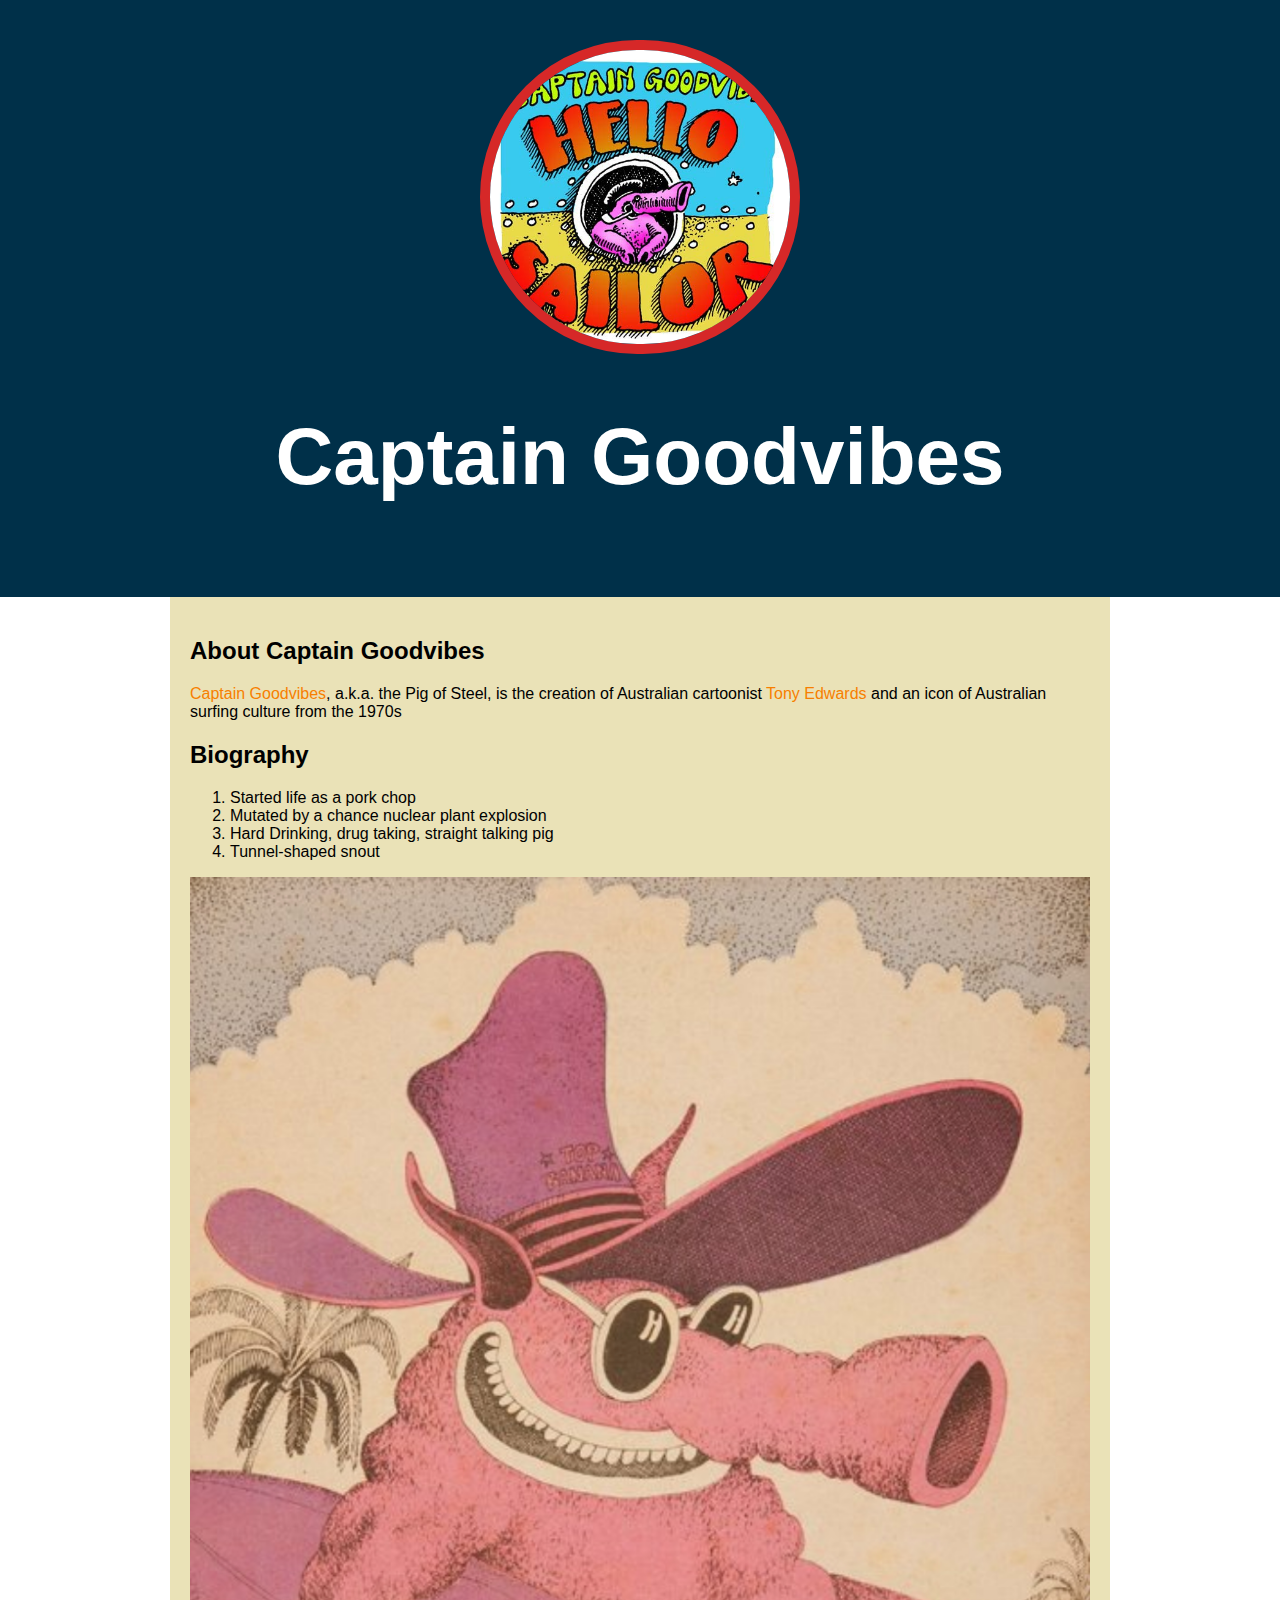
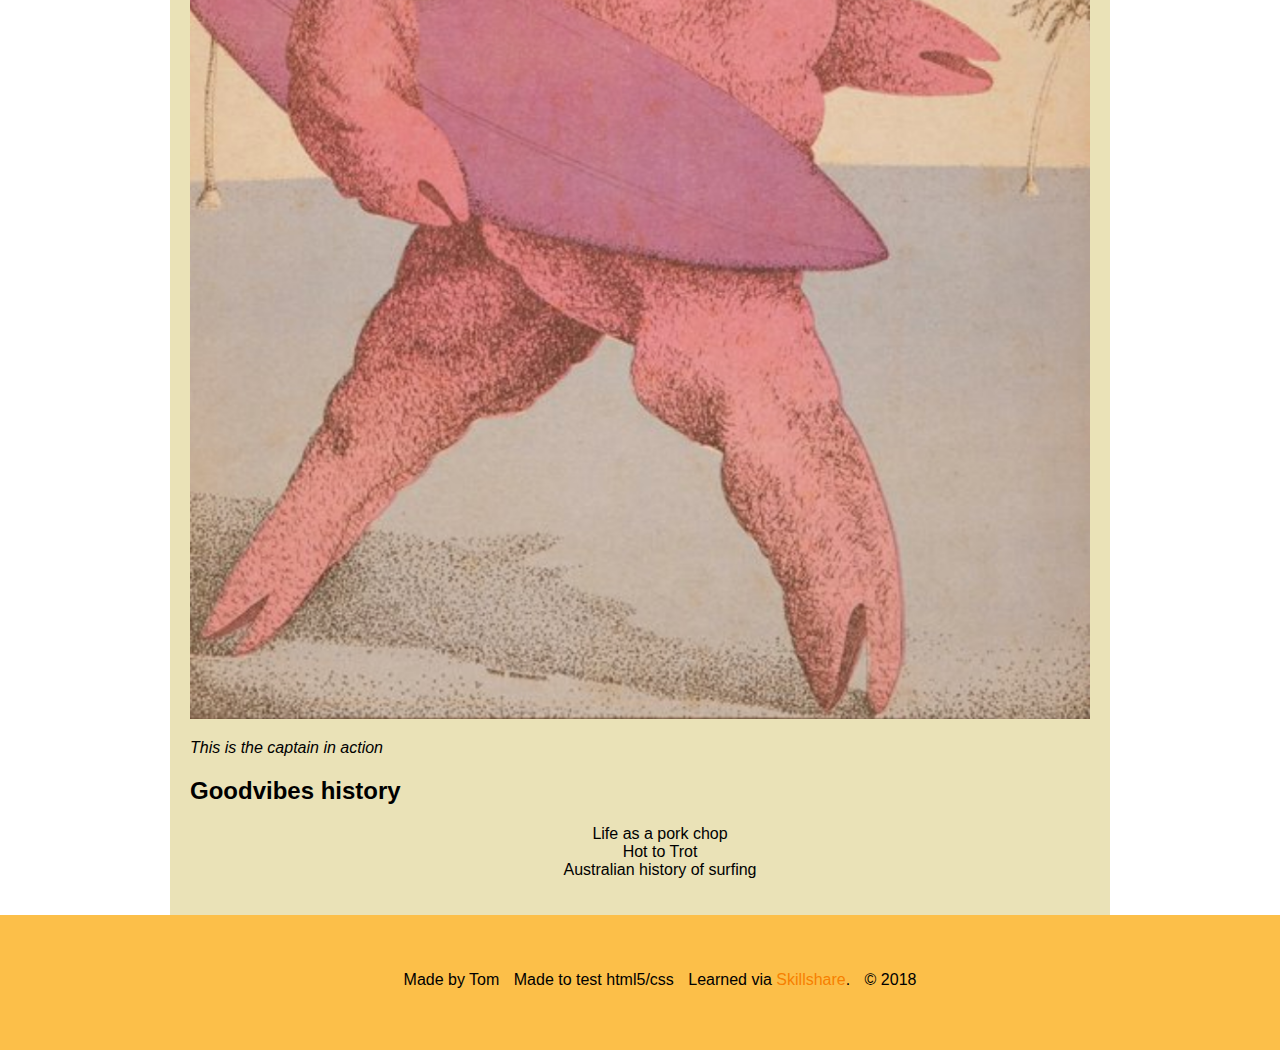
<file: index.html>
<!DOCTYPE html>
<html>
<head>
	<title>GoodVibes</title>
	<link rel="stylesheet" type="text/css" href="css/style.css">
</head>
<body>

<div class="wrapper">
<header> 

	<img src="img/HelloSailorLG.jpg">
	<h1>Captain Goodvibes</h1>
</header>	

<div class="content">
<h2>About Captain Goodvibes</h2>
<p><a href="https://en.wikipedia.org/wiki/Captain_Goodvibes" target="_blank">Captain Goodvibes</a>, a.k.a. the Pig of Steel, is the creation of Australian cartoonist <a href="https://en.wikipedia.org/wiki/Tony_Edwards">Tony Edwards</a> and an icon of Australian surfing culture from the 1970s</p>
<h2> Biography</h2>

<ol>
	<li>Started life as a pork chop</li>
	<li>Mutated by a chance nuclear plant explosion</li>
	<li>Hard Drinking, drug taking, straight talking pig</li>
	<li>Tunnel-shaped snout</li>
</ol>

<img class="big-image" src="img/big-image.png">
<p class="caption">This is the captain in action</p>

<h2>Goodvibes history</h2>

<ul>
	<li>Life as a pork chop</li>
	<li>Hot to Trot</li>
	<li>Australian history of surfing</li>
</ul>


</div>

<footer>
	<ul>
		<li>Made by Tom</li>
		<li>Made to test html5/css</li>
		<li>Learned via <a href="www.skillshare.com" target="_blank">Skillshare</a>.</li>
		<li>&copy; 2018</li>
	</ul>

</footer>



</div>
</body>
</html>
</file>
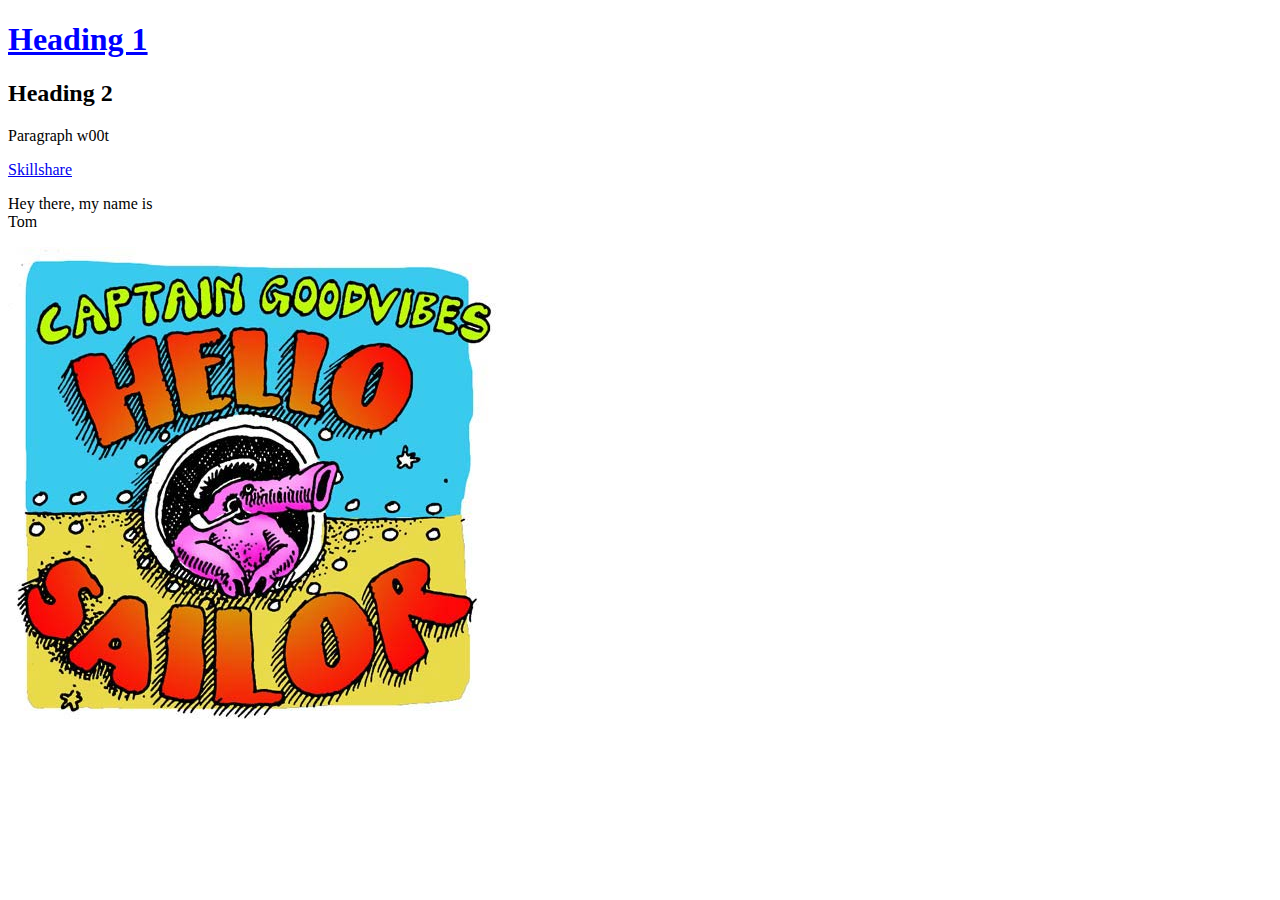
<file: elements.html>
<!DOCTYPE html>
<html>
<head>

<title>Good Vibes!</title>	

</head>

<body>
<h1 style="color: blue; text-decoration: underline;">Heading 1</h1>
<h2>Heading 2</h2>
<p>Paragraph w00t</p>

<div>
	<div>
		<a href="http://skillshare.com" target="_blank">Skillshare</a>

	</div>

</div>

<p>Hey there, my name is<br> Tom</p>
<img src="HelloSailorLG.jpg">

</body>
</html>
</file>
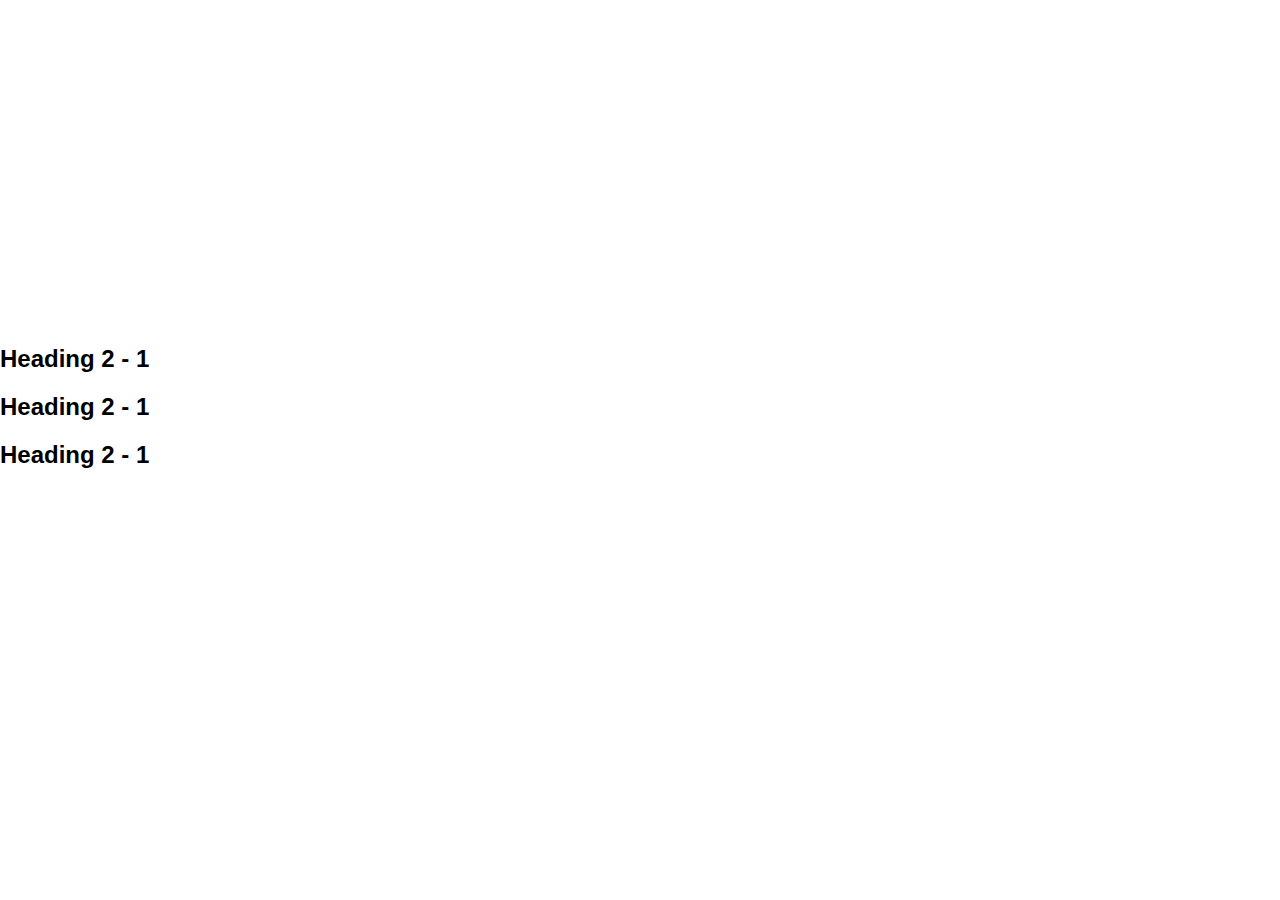
<file: stylish.html>
<!DOCTYPE html>
<html>
<head>
	<title>Stylish Document</title>
	<link rel="stylesheet" type="text/css" href="css/style.css">

</head>
<body>
<h1 id="first" class="small">Heading 1 - 1</h1>
<h1>Heading 1 - 1</h1>
<h2 class="small">Heading 2 - 1</h2>
<h2>Heading 2 - 1</h2>
<h2 class="small"><span>Heading 2 - 1</span></h2>
</body>
</html>
</file>
<file: css/style.css>
html, body {
	font-family: Arial,sans-serif;
		margin: 0;
}

header {
	background-color:#003049;
	padding:40px;
	text-align: center;
}

h1 {
	font-size:80px;
	color:white;
}

header img {
	border-radius: 170px;
	width: 300px;
	border:10px solid #d62828;
}

.content {
	max-width: 900px;
	margin: 0 auto;
	padding: 20px;
	background-color: #EAE2B7;
}

img.big-image {
	max-width: 100%
}

p.caption {
	font-size: 16px;
	font-color:lightgrey;
	font-style: italic;
}

ul {
	list-style: none;
	padding:0
	margin:0;
	text-align: center;
}

a {
	color: #f77f00;
	text-decoration: none;
}

footer {
	padding: 40px 20px;
	background-color: #FCBF49;
	margin-top: 0px;
}

footer ul {
	text-align: center;
}

footer ul li {
	display: inline-block;
	margin: 0 5px 5px;
}
</file>
